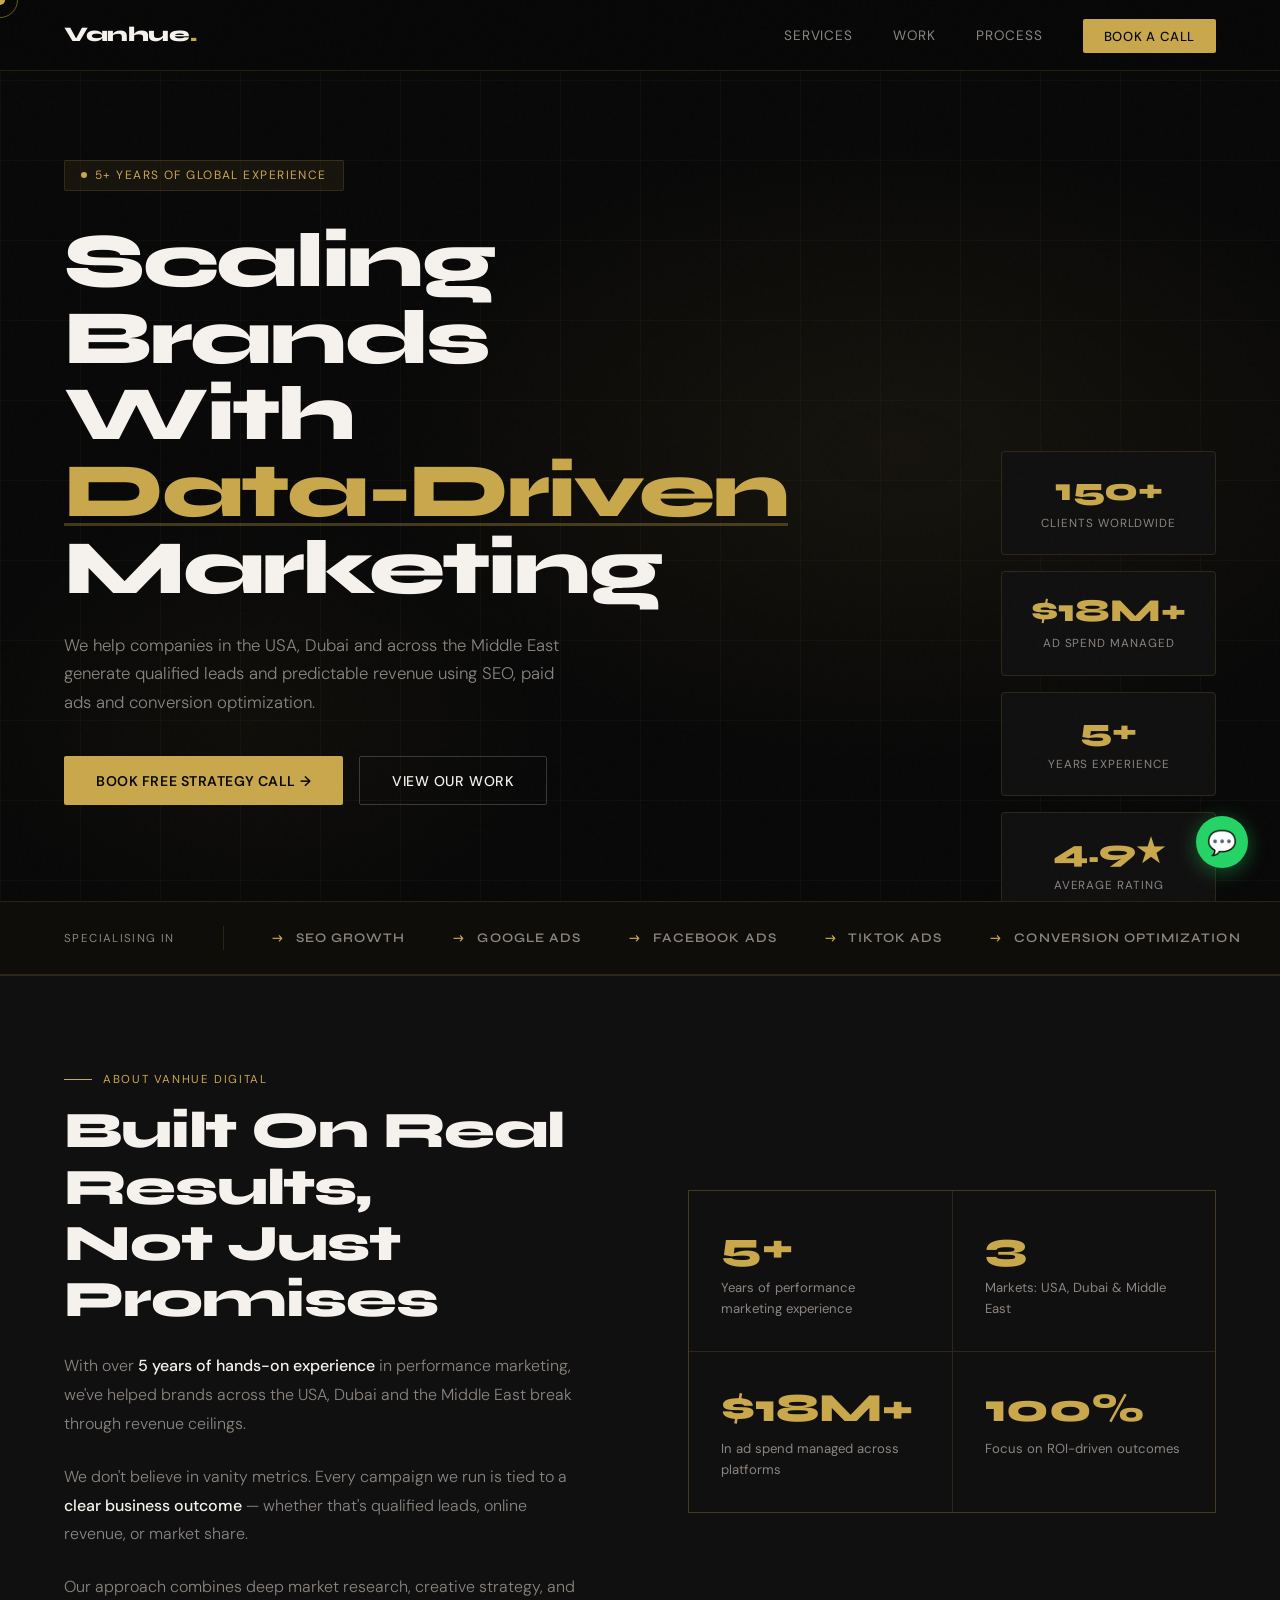
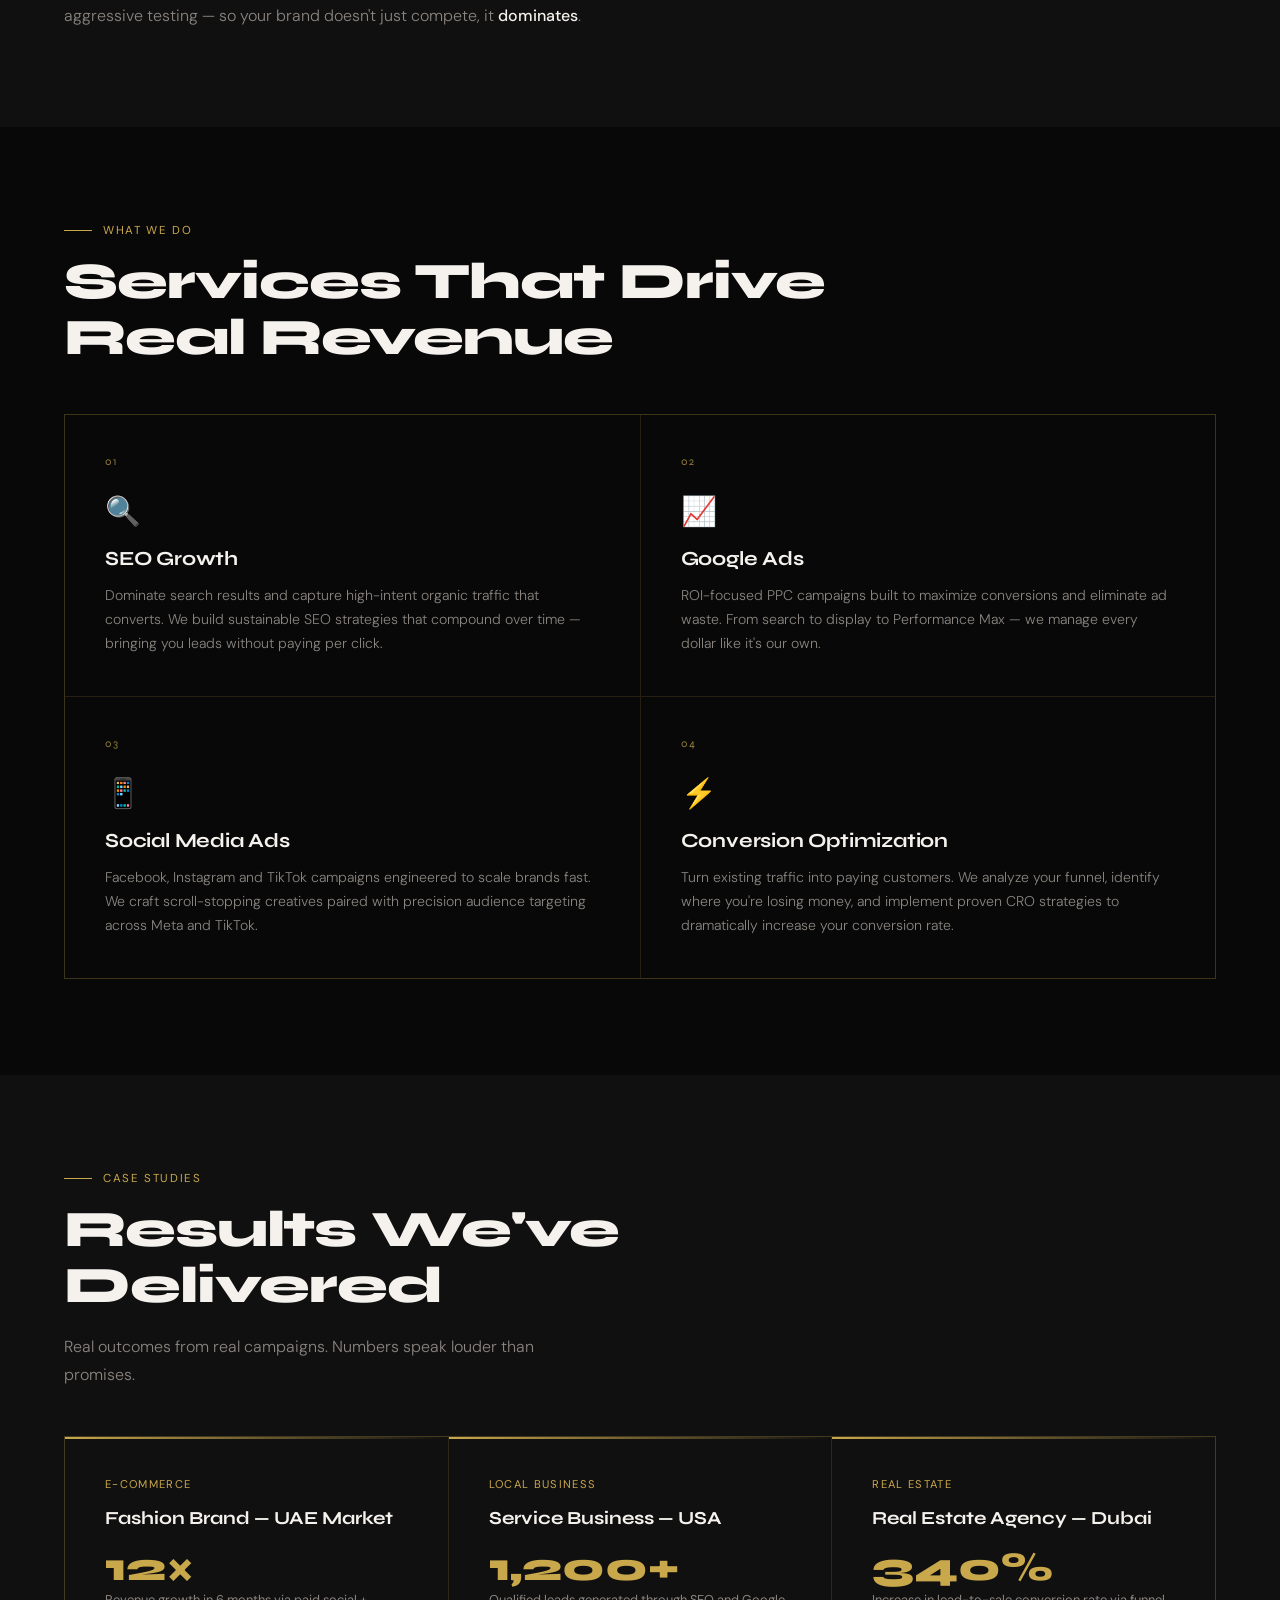
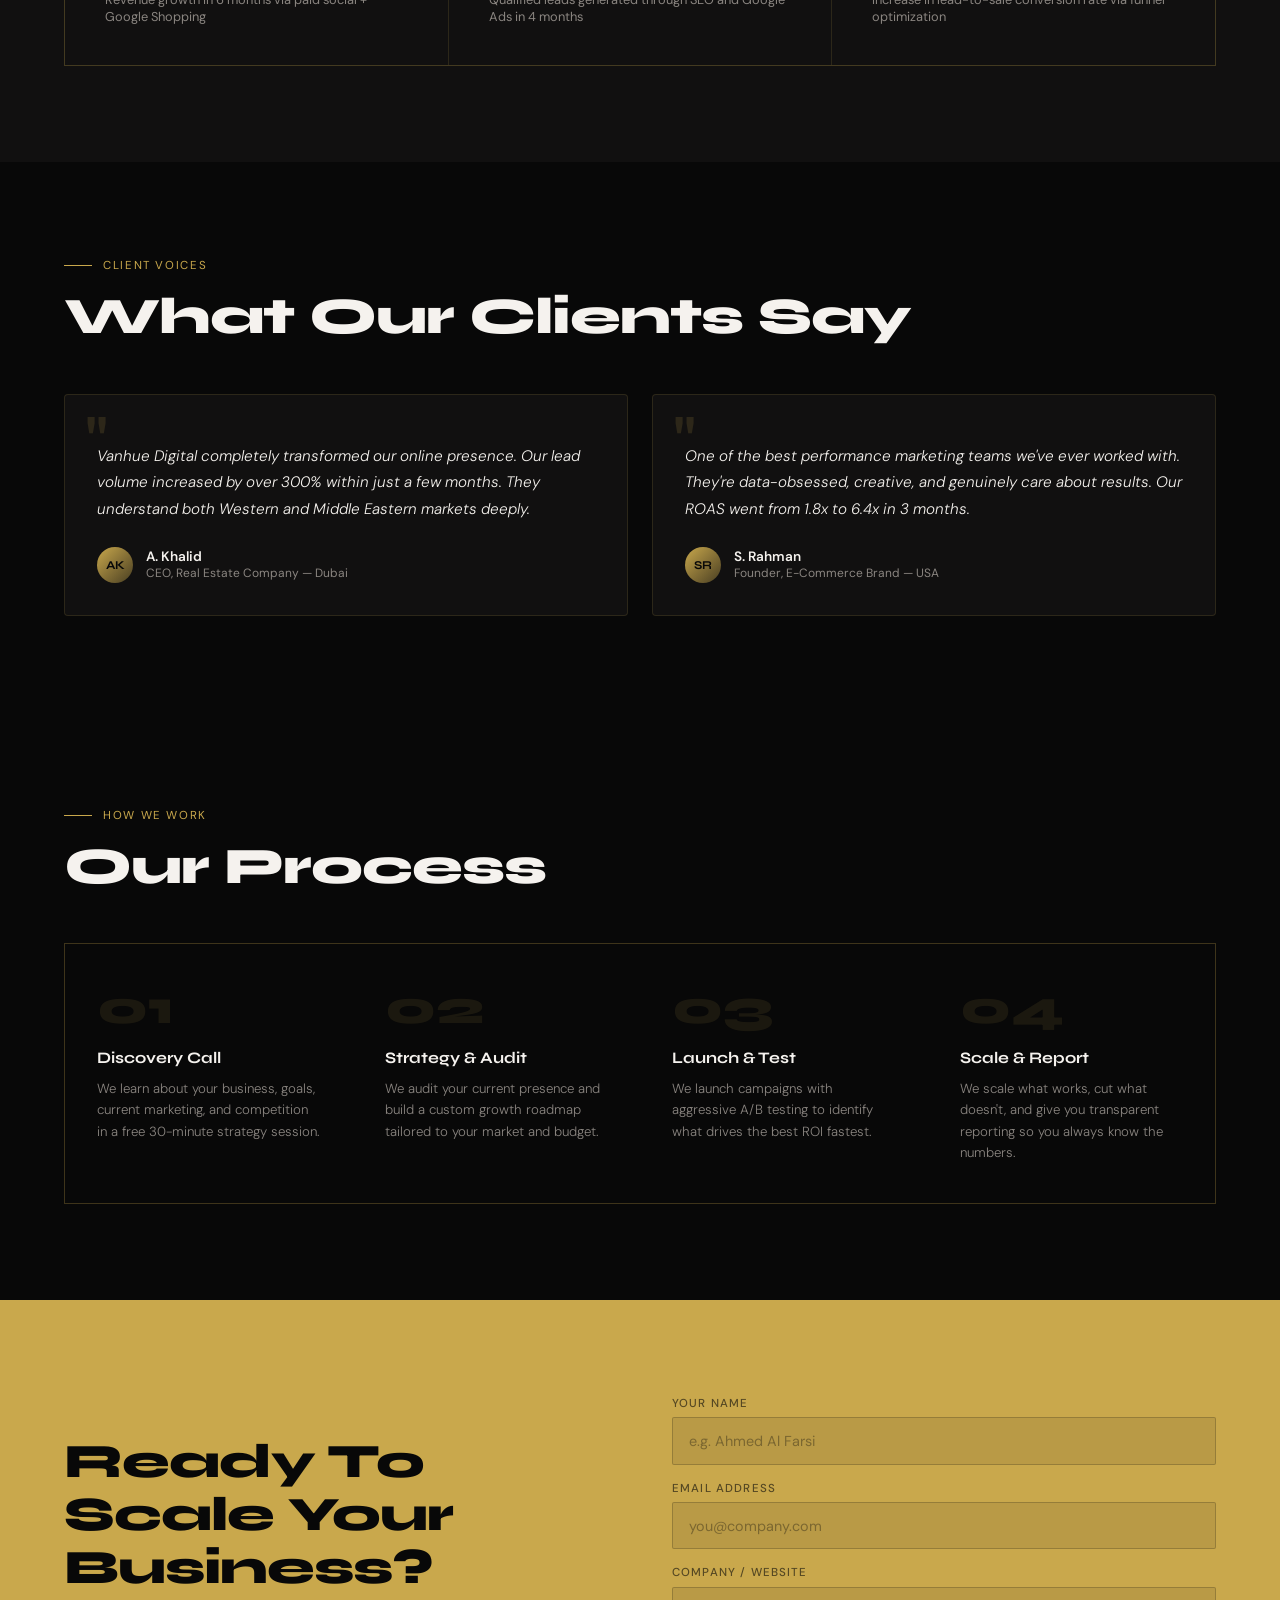
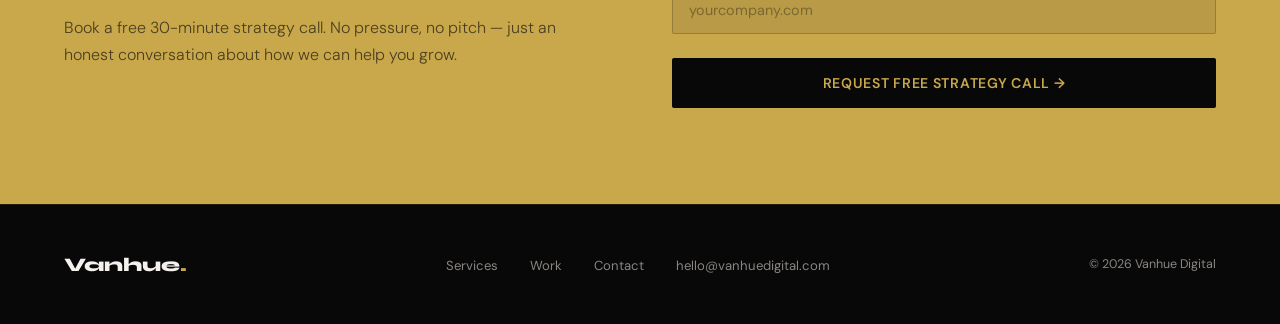
<file: index.html>
<!DOCTYPE html>
<html lang="en">
<head>
<meta charset="UTF-8">
<meta name="viewport" content="width=device-width, initial-scale=1.0">
<title>Vanhue Digital | Global Growth Marketing Agency</title>
<link href="https://fonts.googleapis.com/css2?family=Syne:wght@400;600;700;800&family=DM+Sans:wght@300;400;500&display=swap" rel="stylesheet">
<style>
  :root {
    --black: #080808;
    --white: #f5f2ee;
    --gold: #c9a84c;
    --gold-light: #e8c96a;
    --muted: #8a8580;
    --card-bg: #111010;
    --border: rgba(201,168,76,0.15);
  }

  *, *::before, *::after { margin: 0; padding: 0; box-sizing: border-box; }

  html { scroll-behavior: smooth; }

  body {
    background: var(--black);
    color: var(--white);
    font-family: 'DM Sans', sans-serif;
    overflow-x: hidden;
    cursor: none;
  }

  /* Custom Cursor */
  .cursor {
    width: 10px; height: 10px;
    background: var(--gold);
    border-radius: 50%;
    position: fixed;
    pointer-events: none;
    z-index: 9999;
    transition: transform 0.1s;
    transform: translate(-50%, -50%);
  }
  .cursor-ring {
    width: 36px; height: 36px;
    border: 1.5px solid var(--gold);
    border-radius: 50%;
    position: fixed;
    pointer-events: none;
    z-index: 9998;
    transition: transform 0.18s ease, width 0.2s, height 0.2s;
    transform: translate(-50%, -50%);
    opacity: 0.5;
  }

  /* Grain overlay */
  body::before {
    content: '';
    position: fixed;
    inset: 0;
    background-image: url("data:image/svg+xml,%3Csvg viewBox='0 0 256 256' xmlns='http://www.w3.org/2000/svg'%3E%3Cfilter id='noise'%3E%3CfeTurbulence type='fractalNoise' baseFrequency='0.9' numOctaves='4' stitchTiles='stitch'/%3E%3C/filter%3E%3Crect width='100%25' height='100%25' filter='url(%23noise)' opacity='0.04'/%3E%3C/svg%3E");
    pointer-events: none;
    z-index: 1000;
    opacity: 0.4;
  }

  /* NAV */
  nav {
    position: fixed;
    top: 0; left: 0; right: 0;
    z-index: 100;
    display: flex;
    justify-content: space-between;
    align-items: center;
    padding: 1.4rem 4rem;
    background: rgba(8,8,8,0.85);
    backdrop-filter: blur(12px);
    border-bottom: 1px solid var(--border);
  }

  .nav-logo {
    font-family: 'Syne', sans-serif;
    font-weight: 800;
    font-size: 1.3rem;
    letter-spacing: -0.02em;
    color: var(--white);
  }
  .nav-logo span { color: var(--gold); }

  .nav-links {
    display: flex;
    gap: 2.5rem;
    list-style: none;
  }
  .nav-links a {
    text-decoration: none;
    color: var(--muted);
    font-size: 0.85rem;
    letter-spacing: 0.06em;
    text-transform: uppercase;
    transition: color 0.2s;
  }
  .nav-links a:hover { color: var(--white); }

  .nav-cta {
    background: var(--gold);
    color: var(--black) !important;
    padding: 0.55rem 1.3rem;
    border-radius: 2px;
    font-weight: 500;
    font-size: 0.82rem !important;
    letter-spacing: 0.05em;
    transition: background 0.2s !important;
  }
  .nav-cta:hover { background: var(--gold-light) !important; color: var(--black) !important; }

  /* HERO */
  .hero {
    min-height: 100vh;
    display: flex;
    align-items: center;
    padding: 10rem 4rem 6rem;
    position: relative;
    overflow: hidden;
  }

  .hero-bg {
    position: absolute;
    inset: 0;
    background:
      radial-gradient(ellipse 60% 50% at 70% 50%, rgba(201,168,76,0.07) 0%, transparent 70%),
      radial-gradient(ellipse 40% 40% at 20% 80%, rgba(201,168,76,0.04) 0%, transparent 60%);
  }

  .hero-grid-lines {
    position: absolute;
    inset: 0;
    background-image:
      linear-gradient(rgba(201,168,76,0.04) 1px, transparent 1px),
      linear-gradient(90deg, rgba(201,168,76,0.04) 1px, transparent 1px);
    background-size: 80px 80px;
  }

  .hero-content {
    position: relative;
    z-index: 2;
    max-width: 780px;
  }

  .hero-tag {
    display: inline-flex;
    align-items: center;
    gap: 0.5rem;
    background: rgba(201,168,76,0.08);
    border: 1px solid var(--border);
    color: var(--gold);
    font-size: 0.75rem;
    letter-spacing: 0.12em;
    text-transform: uppercase;
    padding: 0.4rem 1rem;
    border-radius: 2px;
    margin-bottom: 2rem;
    animation: fadeUp 0.8s ease both;
  }
  .hero-tag::before {
    content: '';
    width: 6px; height: 6px;
    background: var(--gold);
    border-radius: 50%;
    animation: pulse 2s infinite;
  }

  @keyframes pulse {
    0%, 100% { opacity: 1; transform: scale(1); }
    50% { opacity: 0.4; transform: scale(0.7); }
  }

  h1 {
    font-family: 'Syne', sans-serif;
    font-weight: 800;
    font-size: clamp(2.8rem, 6vw, 5.5rem);
    line-height: 1.0;
    letter-spacing: -0.03em;
    margin-bottom: 1.5rem;
    animation: fadeUp 0.8s 0.1s ease both;
  }

  h1 em {
    font-style: normal;
    color: var(--gold);
    position: relative;
    display: inline-block;
  }
  h1 em::after {
    content: '';
    position: absolute;
    bottom: 4px;
    left: 0; right: 0;
    height: 3px;
    background: var(--gold);
    opacity: 0.3;
  }

  .hero-sub {
    font-size: 1.05rem;
    color: var(--muted);
    line-height: 1.7;
    max-width: 520px;
    margin-bottom: 2.5rem;
    animation: fadeUp 0.8s 0.2s ease both;
    font-weight: 300;
  }

  .hero-actions {
    display: flex;
    gap: 1rem;
    flex-wrap: wrap;
    animation: fadeUp 0.8s 0.3s ease both;
  }

  .btn-primary {
    background: var(--gold);
    color: var(--black);
    padding: 0.9rem 2rem;
    font-size: 0.88rem;
    font-weight: 600;
    letter-spacing: 0.04em;
    text-transform: uppercase;
    text-decoration: none;
    border-radius: 2px;
    transition: all 0.2s;
    display: inline-flex;
    align-items: center;
    gap: 0.5rem;
  }
  .btn-primary:hover {
    background: var(--gold-light);
    transform: translateY(-2px);
    box-shadow: 0 8px 30px rgba(201,168,76,0.3);
  }

  .btn-secondary {
    background: transparent;
    color: var(--white);
    padding: 0.9rem 2rem;
    font-size: 0.88rem;
    font-weight: 500;
    letter-spacing: 0.04em;
    text-transform: uppercase;
    text-decoration: none;
    border: 1px solid rgba(245,242,238,0.2);
    border-radius: 2px;
    transition: all 0.2s;
  }
  .btn-secondary:hover {
    border-color: var(--gold);
    color: var(--gold);
  }

  .hero-right {
    position: absolute;
    right: 4rem;
    top: 50%;
    transform: translateY(-50%);
    display: flex;
    flex-direction: column;
    gap: 1rem;
    z-index: 2;
    animation: fadeUp 0.8s 0.4s ease both;
  }

  .stat-card {
    background: var(--card-bg);
    border: 1px solid var(--border);
    padding: 1.4rem 1.8rem;
    border-radius: 4px;
    text-align: center;
    min-width: 150px;
  }
  .stat-num {
    font-family: 'Syne', sans-serif;
    font-size: 2rem;
    font-weight: 800;
    color: var(--gold);
    display: block;
    line-height: 1;
    margin-bottom: 0.3rem;
  }
  .stat-label {
    font-size: 0.73rem;
    color: var(--muted);
    letter-spacing: 0.08em;
    text-transform: uppercase;
  }

  @keyframes fadeUp {
    from { opacity: 0; transform: translateY(24px); }
    to { opacity: 1; transform: translateY(0); }
  }

  /* EXPERIENCE BAND */
  .exp-band {
    border-top: 1px solid var(--border);
    border-bottom: 1px solid var(--border);
    padding: 1.5rem 4rem;
    display: flex;
    align-items: center;
    gap: 3rem;
    background: rgba(201,168,76,0.03);
    overflow: hidden;
  }
  .exp-band-label {
    font-size: 0.72rem;
    letter-spacing: 0.12em;
    text-transform: uppercase;
    color: var(--muted);
    white-space: nowrap;
    flex-shrink: 0;
  }
  .exp-band-line { width: 1px; height: 24px; background: var(--border); flex-shrink: 0; }
  .exp-marquee {
    display: flex;
    gap: 3rem;
    animation: marquee 20s linear infinite;
    white-space: nowrap;
  }
  .exp-item {
    font-family: 'Syne', sans-serif;
    font-size: 0.82rem;
    font-weight: 600;
    letter-spacing: 0.08em;
    text-transform: uppercase;
    color: var(--muted);
  }
  .exp-item span { color: var(--gold); margin-right: 0.5rem; }

  @keyframes marquee {
    from { transform: translateX(0); }
    to { transform: translateX(-50%); }
  }

  /* SECTIONS */
  section { padding: 6rem 4rem; }

  .section-tag {
    font-size: 0.72rem;
    letter-spacing: 0.14em;
    text-transform: uppercase;
    color: var(--gold);
    margin-bottom: 1rem;
    display: flex;
    align-items: center;
    gap: 0.7rem;
  }
  .section-tag::before {
    content: '';
    width: 28px;
    height: 1px;
    background: var(--gold);
  }

  h2 {
    font-family: 'Syne', sans-serif;
    font-size: clamp(2rem, 4vw, 3.2rem);
    font-weight: 800;
    letter-spacing: -0.02em;
    line-height: 1.1;
    margin-bottom: 1.2rem;
  }

  .section-sub {
    color: var(--muted);
    font-size: 1rem;
    line-height: 1.7;
    max-width: 480px;
    font-weight: 300;
  }

  /* ABOUT */
  .about {
    background: var(--card-bg);
    display: grid;
    grid-template-columns: 1fr 1fr;
    gap: 6rem;
    align-items: center;
    border-top: 1px solid var(--border);
  }

  .about-right {
    display: grid;
    grid-template-columns: 1fr 1fr;
    gap: 1px;
    background: var(--border);
    border: 1px solid var(--border);
  }

  .about-fact {
    background: var(--card-bg);
    padding: 2rem;
  }
  .about-fact-num {
    font-family: 'Syne', sans-serif;
    font-size: 2.5rem;
    font-weight: 800;
    color: var(--gold);
    display: block;
    margin-bottom: 0.3rem;
  }
  .about-fact-label {
    font-size: 0.82rem;
    color: var(--muted);
    line-height: 1.5;
  }

  .about-text {
    font-size: 1rem;
    color: var(--muted);
    line-height: 1.8;
    font-weight: 300;
    margin-top: 1.5rem;
  }

  .about-highlight {
    color: var(--white);
    font-weight: 500;
  }

  /* SERVICES */
  .services-grid {
    display: grid;
    grid-template-columns: repeat(2, 1fr);
    gap: 1px;
    background: var(--border);
    border: 1px solid var(--border);
    margin-top: 3rem;
  }

  .service-card {
    background: var(--black);
    padding: 2.5rem;
    position: relative;
    overflow: hidden;
    transition: background 0.3s;
    cursor: none;
  }

  .service-card:hover { background: var(--card-bg); }

  .service-card::after {
    content: '';
    position: absolute;
    bottom: 0; left: 0;
    width: 0; height: 2px;
    background: var(--gold);
    transition: width 0.4s ease;
  }
  .service-card:hover::after { width: 100%; }

  .service-num {
    font-family: 'Syne', sans-serif;
    font-size: 0.7rem;
    color: var(--gold);
    letter-spacing: 0.12em;
    margin-bottom: 1.5rem;
    opacity: 0.7;
  }

  .service-icon {
    font-size: 1.8rem;
    margin-bottom: 1rem;
    display: block;
  }

  .service-title {
    font-family: 'Syne', sans-serif;
    font-size: 1.25rem;
    font-weight: 700;
    margin-bottom: 0.8rem;
    letter-spacing: -0.01em;
  }

  .service-desc {
    font-size: 0.88rem;
    color: var(--muted);
    line-height: 1.7;
    font-weight: 300;
  }

  /* CASE STUDIES */
  .case-studies { background: var(--card-bg); }

  .cases-grid {
    display: grid;
    grid-template-columns: repeat(3, 1fr);
    gap: 1px;
    background: var(--border);
    border: 1px solid var(--border);
    margin-top: 3rem;
  }

  .case-card {
    background: var(--card-bg);
    padding: 2.5rem;
    position: relative;
    overflow: hidden;
  }

  .case-card::before {
    content: '';
    position: absolute;
    top: 0; left: 0; right: 0;
    height: 2px;
    background: linear-gradient(90deg, var(--gold), transparent);
  }

  .case-industry {
    font-size: 0.7rem;
    letter-spacing: 0.12em;
    text-transform: uppercase;
    color: var(--gold);
    margin-bottom: 1rem;
  }

  .case-title {
    font-family: 'Syne', sans-serif;
    font-size: 1.15rem;
    font-weight: 700;
    margin-bottom: 1rem;
    line-height: 1.3;
  }

  .case-result {
    font-size: 2.5rem;
    font-family: 'Syne', sans-serif;
    font-weight: 800;
    color: var(--gold);
    line-height: 1;
    margin-bottom: 0.3rem;
  }

  .case-result-label {
    font-size: 0.8rem;
    color: var(--muted);
  }

  /* TESTIMONIALS */
  .testimonials-grid {
    display: grid;
    grid-template-columns: repeat(2, 1fr);
    gap: 1.5rem;
    margin-top: 3rem;
  }

  .testimonial-card {
    background: var(--card-bg);
    border: 1px solid var(--border);
    padding: 2rem;
    border-radius: 4px;
    position: relative;
  }

  .testimonial-card::before {
    content: '"';
    font-family: 'Syne', sans-serif;
    font-size: 5rem;
    color: var(--gold);
    opacity: 0.15;
    position: absolute;
    top: 0.5rem; left: 1.2rem;
    line-height: 1;
  }

  .testimonial-text {
    font-size: 0.95rem;
    line-height: 1.75;
    color: var(--white);
    font-weight: 300;
    margin-bottom: 1.5rem;
    padding-top: 1rem;
    font-style: italic;
  }

  .testimonial-author {
    display: flex;
    align-items: center;
    gap: 0.8rem;
  }

  .author-avatar {
    width: 36px; height: 36px;
    background: linear-gradient(135deg, var(--gold), rgba(201,168,76,0.3));
    border-radius: 50%;
    display: flex;
    align-items: center;
    justify-content: center;
    font-family: 'Syne', sans-serif;
    font-weight: 700;
    font-size: 0.75rem;
    color: var(--black);
  }

  .author-info { line-height: 1.3; }
  .author-name { font-size: 0.85rem; font-weight: 600; }
  .author-role { font-size: 0.75rem; color: var(--muted); }

  /* PROCESS */
  .process { background: var(--black); }

  .process-steps {
    display: grid;
    grid-template-columns: repeat(4, 1fr);
    gap: 0;
    margin-top: 3rem;
    border: 1px solid var(--border);
    background: var(--border);
  }

  .process-step {
    background: var(--black);
    padding: 2.5rem 2rem;
    position: relative;
  }

  .step-number {
    font-family: 'Syne', sans-serif;
    font-size: 3rem;
    font-weight: 800;
    color: rgba(201,168,76,0.1);
    line-height: 1;
    margin-bottom: 1rem;
  }

  .step-title {
    font-family: 'Syne', sans-serif;
    font-size: 1rem;
    font-weight: 700;
    margin-bottom: 0.7rem;
  }

  .step-desc {
    font-size: 0.83rem;
    color: var(--muted);
    line-height: 1.6;
    font-weight: 300;
  }

  /* CTA */
  .cta-section {
    background: var(--gold);
    padding: 6rem 4rem;
    display: grid;
    grid-template-columns: 1fr 1fr;
    align-items: center;
    gap: 4rem;
  }

  .cta-section h2 {
    color: var(--black);
    font-size: clamp(2rem, 4vw, 3rem);
  }

  .cta-section p {
    color: rgba(8,8,8,0.65);
    font-size: 1rem;
    line-height: 1.7;
    margin-top: 1rem;
    font-weight: 300;
  }

  .cta-right {
    display: flex;
    flex-direction: column;
    gap: 1rem;
  }

  .input-group {
    display: flex;
    flex-direction: column;
    gap: 0.4rem;
  }

  .input-group label {
    font-size: 0.72rem;
    letter-spacing: 0.1em;
    text-transform: uppercase;
    color: rgba(8,8,8,0.6);
    font-weight: 500;
  }

  .input-group input {
    background: rgba(8,8,8,0.08);
    border: 1.5px solid rgba(8,8,8,0.2);
    color: var(--black);
    padding: 0.85rem 1rem;
    font-size: 0.9rem;
    font-family: 'DM Sans', sans-serif;
    border-radius: 2px;
    outline: none;
    transition: border-color 0.2s;
  }

  .input-group input::placeholder { color: rgba(8,8,8,0.35); }
  .input-group input:focus { border-color: var(--black); }

  .btn-dark {
    background: var(--black);
    color: var(--gold);
    padding: 1rem 2rem;
    font-size: 0.88rem;
    font-weight: 600;
    letter-spacing: 0.05em;
    text-transform: uppercase;
    border: none;
    border-radius: 2px;
    cursor: none;
    transition: all 0.2s;
    margin-top: 0.5rem;
    font-family: 'DM Sans', sans-serif;
  }
  .btn-dark:hover {
    background: #1a1a1a;
    transform: translateY(-2px);
  }

  /* FOOTER */
  footer {
    background: var(--black);
    border-top: 1px solid var(--border);
    padding: 3rem 4rem;
    display: flex;
    justify-content: space-between;
    align-items: center;
  }

  .footer-logo {
    font-family: 'Syne', sans-serif;
    font-weight: 800;
    font-size: 1.2rem;
    color: var(--white);
  }
  .footer-logo span { color: var(--gold); }

  .footer-links {
    display: flex;
    gap: 2rem;
    list-style: none;
  }
  .footer-links a {
    text-decoration: none;
    color: var(--muted);
    font-size: 0.82rem;
    transition: color 0.2s;
  }
  .footer-links a:hover { color: var(--white); }

  .footer-copy {
    font-size: 0.78rem;
    color: var(--muted);
  }

  /* WHATSAPP */
  .whatsapp-btn {
    position: fixed;
    bottom: 2rem;
    right: 2rem;
    background: #25D366;
    width: 52px; height: 52px;
    border-radius: 50%;
    display: flex;
    align-items: center;
    justify-content: center;
    text-decoration: none;
    z-index: 200;
    box-shadow: 0 4px 20px rgba(37,211,102,0.4);
    transition: transform 0.2s;
    font-size: 1.5rem;
  }
  .whatsapp-btn:hover { transform: scale(1.1); }

  /* SCROLL INDICATOR */
  .scroll-line {
    position: fixed;
    top: 0; left: 0;
    height: 2px;
    background: var(--gold);
    z-index: 500;
    transition: width 0.1s;
  }

  /* Responsive */
  @media (max-width: 900px) {
    nav { padding: 1.2rem 1.5rem; }
    .nav-links { display: none; }
    .hero { padding: 8rem 1.5rem 4rem; }
    .hero-right { display: none; }
    section { padding: 4rem 1.5rem; }
    .about { grid-template-columns: 1fr; gap: 2rem; }
    .services-grid { grid-template-columns: 1fr; }
    .cases-grid { grid-template-columns: 1fr; }
    .testimonials-grid { grid-template-columns: 1fr; }
    .process-steps { grid-template-columns: 1fr 1fr; }
    .cta-section { grid-template-columns: 1fr; }
    footer { flex-direction: column; gap: 1.5rem; text-align: center; }
    .exp-band { padding: 1.2rem 1.5rem; }
  }
</style>
</head>
<body>

<div class="cursor" id="cursor"></div>
<div class="cursor-ring" id="cursorRing"></div>
<div class="scroll-line" id="scrollLine"></div>

<!-- NAV -->
<nav>
  <div class="nav-logo">Vanhue<span>.</span></div>
  <ul class="nav-links">
    <li><a href="#services">Services</a></li>
    <li><a href="#work">Work</a></li>
    <li><a href="#process">Process</a></li>
    <li><a href="#contact" class="nav-cta">Book a Call</a></li>
  </ul>
</nav>

<!-- HERO -->
<section class="hero" id="home">
  <div class="hero-bg"></div>
  <div class="hero-grid-lines"></div>
  <div class="hero-content">
    <div class="hero-tag">5+ Years of Global Experience</div>
    <h1>Scaling Brands<br>With <em>Data-Driven</em><br>Marketing</h1>
    <p class="hero-sub">We help companies in the USA, Dubai and across the Middle East generate qualified leads and predictable revenue using SEO, paid ads and conversion optimization.</p>
    <div class="hero-actions">
      <a href="#contact" class="btn-primary">Book Free Strategy Call →</a>
      <a href="#work" class="btn-secondary">View Our Work</a>
    </div>
  </div>

  <div class="hero-right">
    <div class="stat-card">
      <span class="stat-num">150+</span>
      <span class="stat-label">Clients Worldwide</span>
    </div>
    <div class="stat-card">
      <span class="stat-num">$18M+</span>
      <span class="stat-label">Ad Spend Managed</span>
    </div>
    <div class="stat-card">
      <span class="stat-num">5+</span>
      <span class="stat-label">Years Experience</span>
    </div>
    <div class="stat-card">
      <span class="stat-num">4.9★</span>
      <span class="stat-label">Average Rating</span>
    </div>
  </div>
</section>

<!-- MARQUEE BAND -->
<div class="exp-band">
  <span class="exp-band-label">Specialising In</span>
  <div class="exp-band-line"></div>
  <div class="exp-marquee">
    <span class="exp-item"><span>→</span> SEO Growth</span>
    <span class="exp-item"><span>→</span> Google Ads</span>
    <span class="exp-item"><span>→</span> Facebook Ads</span>
    <span class="exp-item"><span>→</span> TikTok Ads</span>
    <span class="exp-item"><span>→</span> Conversion Optimization</span>
    <span class="exp-item"><span>→</span> Lead Generation</span>
    <span class="exp-item"><span>→</span> E-Commerce Scaling</span>
    <span class="exp-item"><span>→</span> Middle East Markets</span>
    <span class="exp-item"><span>→</span> SEO Growth</span>
    <span class="exp-item"><span>→</span> Google Ads</span>
    <span class="exp-item"><span>→</span> Facebook Ads</span>
    <span class="exp-item"><span>→</span> TikTok Ads</span>
    <span class="exp-item"><span>→</span> Conversion Optimization</span>
    <span class="exp-item"><span>→</span> Lead Generation</span>
  </div>
</div>

<!-- ABOUT -->
<section class="about" id="about">
  <div class="about-left">
    <div class="section-tag">About Vanhue Digital</div>
    <h2>Built On Real Results,<br>Not Just Promises</h2>
    <p class="about-text">
      With over <span class="about-highlight">5 years of hands-on experience</span> in performance marketing, we've helped brands across the USA, Dubai and the Middle East break through revenue ceilings.
    </p>
    <p class="about-text">
      We don't believe in vanity metrics. Every campaign we run is tied to a <span class="about-highlight">clear business outcome</span> — whether that's qualified leads, online revenue, or market share.
    </p>
    <p class="about-text" style="margin-top: 1.5rem;">
      Our approach combines deep market research, creative strategy, and aggressive testing — so your brand doesn't just compete, it <span class="about-highlight">dominates</span>.
    </p>
  </div>
  <div class="about-right">
    <div class="about-fact">
      <span class="about-fact-num">5+</span>
      <span class="about-fact-label">Years of performance marketing experience</span>
    </div>
    <div class="about-fact">
      <span class="about-fact-num">3</span>
      <span class="about-fact-label">Markets: USA, Dubai & Middle East</span>
    </div>
    <div class="about-fact">
      <span class="about-fact-num">$18M+</span>
      <span class="about-fact-label">In ad spend managed across platforms</span>
    </div>
    <div class="about-fact">
      <span class="about-fact-num">100%</span>
      <span class="about-fact-label">Focus on ROI-driven outcomes</span>
    </div>
  </div>
</section>

<!-- SERVICES -->
<section id="services">
  <div class="section-tag">What We Do</div>
  <h2>Services That Drive<br>Real Revenue</h2>
  <div class="services-grid">
    <div class="service-card">
      <div class="service-num">01</div>
      <span class="service-icon">🔍</span>
      <div class="service-title">SEO Growth</div>
      <p class="service-desc">Dominate search results and capture high-intent organic traffic that converts. We build sustainable SEO strategies that compound over time — bringing you leads without paying per click.</p>
    </div>
    <div class="service-card">
      <div class="service-num">02</div>
      <span class="service-icon">📈</span>
      <div class="service-title">Google Ads</div>
      <p class="service-desc">ROI-focused PPC campaigns built to maximize conversions and eliminate ad waste. From search to display to Performance Max — we manage every dollar like it's our own.</p>
    </div>
    <div class="service-card">
      <div class="service-num">03</div>
      <span class="service-icon">📱</span>
      <div class="service-title">Social Media Ads</div>
      <p class="service-desc">Facebook, Instagram and TikTok campaigns engineered to scale brands fast. We craft scroll-stopping creatives paired with precision audience targeting across Meta and TikTok.</p>
    </div>
    <div class="service-card">
      <div class="service-num">04</div>
      <span class="service-icon">⚡</span>
      <div class="service-title">Conversion Optimization</div>
      <p class="service-desc">Turn existing traffic into paying customers. We analyze your funnel, identify where you're losing money, and implement proven CRO strategies to dramatically increase your conversion rate.</p>
    </div>
  </div>
</section>

<!-- CASE STUDIES -->
<section class="case-studies" id="work">
  <div class="section-tag">Case Studies</div>
  <h2>Results We've<br>Delivered</h2>
  <p class="section-sub">Real outcomes from real campaigns. Numbers speak louder than promises.</p>
  <div class="cases-grid">
    <div class="case-card">
      <div class="case-industry">E-Commerce</div>
      <div class="case-title">Fashion Brand — UAE Market</div>
      <div class="case-result">12×</div>
      <div class="case-result-label">Revenue growth in 6 months via paid social + Google Shopping</div>
    </div>
    <div class="case-card">
      <div class="case-industry">Local Business</div>
      <div class="case-title">Service Business — USA</div>
      <div class="case-result">1,200+</div>
      <div class="case-result-label">Qualified leads generated through SEO and Google Ads in 4 months</div>
    </div>
    <div class="case-card">
      <div class="case-industry">Real Estate</div>
      <div class="case-title">Real Estate Agency — Dubai</div>
      <div class="case-result">340%</div>
      <div class="case-result-label">Increase in lead-to-sale conversion rate via funnel optimization</div>
    </div>
  </div>
</section>

<!-- TESTIMONIALS -->
<section id="testimonials">
  <div class="section-tag">Client Voices</div>
  <h2>What Our Clients Say</h2>
  <div class="testimonials-grid">
    <div class="testimonial-card">
      <p class="testimonial-text">Vanhue Digital completely transformed our online presence. Our lead volume increased by over 300% within just a few months. They understand both Western and Middle Eastern markets deeply.</p>
      <div class="testimonial-author">
        <div class="author-avatar">AK</div>
        <div class="author-info">
          <div class="author-name">A. Khalid</div>
          <div class="author-role">CEO, Real Estate Company — Dubai</div>
        </div>
      </div>
    </div>
    <div class="testimonial-card">
      <p class="testimonial-text">One of the best performance marketing teams we've ever worked with. They're data-obsessed, creative, and genuinely care about results. Our ROAS went from 1.8x to 6.4x in 3 months.</p>
      <div class="testimonial-author">
        <div class="author-avatar">SR</div>
        <div class="author-info">
          <div class="author-name">S. Rahman</div>
          <div class="author-role">Founder, E-Commerce Brand — USA</div>
        </div>
      </div>
    </div>
  </div>
</section>

<!-- PROCESS -->
<section class="process" id="process">
  <div class="section-tag">How We Work</div>
  <h2>Our Process</h2>
  <div class="process-steps">
    <div class="process-step">
      <div class="step-number">01</div>
      <div class="step-title">Discovery Call</div>
      <p class="step-desc">We learn about your business, goals, current marketing, and competition in a free 30-minute strategy session.</p>
    </div>
    <div class="process-step">
      <div class="step-number">02</div>
      <div class="step-title">Strategy & Audit</div>
      <p class="step-desc">We audit your current presence and build a custom growth roadmap tailored to your market and budget.</p>
    </div>
    <div class="process-step">
      <div class="step-number">03</div>
      <div class="step-title">Launch & Test</div>
      <p class="step-desc">We launch campaigns with aggressive A/B testing to identify what drives the best ROI fastest.</p>
    </div>
    <div class="process-step">
      <div class="step-number">04</div>
      <div class="step-title">Scale & Report</div>
      <p class="step-desc">We scale what works, cut what doesn't, and give you transparent reporting so you always know the numbers.</p>
    </div>
  </div>
</section>

<!-- CTA / CONTACT -->
<section class="cta-section" id="contact">
  <div>
    <h2>Ready To Scale Your Business?</h2>
    <p>Book a free 30-minute strategy call. No pressure, no pitch — just an honest conversation about how we can help you grow.</p>
  </div>
  <div class="cta-right">
    <div class="input-group">
      <label>Your Name</label>
      <input type="text" placeholder="e.g. Ahmed Al Farsi">
    </div>
    <div class="input-group">
      <label>Email Address</label>
      <input type="email" placeholder="you@company.com">
    </div>
    <div class="input-group">
      <label>Company / Website</label>
      <input type="text" placeholder="yourcompany.com">
    </div>
    <button class="btn-dark">Request Free Strategy Call →</button>
  </div>
</section>

<!-- FOOTER -->
<footer>
  <div class="footer-logo">Vanhue<span>.</span></div>
  <ul class="footer-links">
    <li><a href="#services">Services</a></li>
    <li><a href="#work">Work</a></li>
    <li><a href="#contact">Contact</a></li>
    <li><a href="mailto:hello@vanhuedigital.com">hello@vanhuedigital.com</a></li>
  </ul>
  <span class="footer-copy">© 2026 Vanhue Digital</span>
</footer>

<!-- WHATSAPP -->
<a href="https://wa.me/918297908974" class="whatsapp-btn" title="Chat on WhatsApp">💬</a>

<script>
  // Custom cursor
  const cursor = document.getElementById('cursor');
  const ring = document.getElementById('cursorRing');
  let mx = 0, my = 0, rx = 0, ry = 0;

  document.addEventListener('mousemove', e => {
    mx = e.clientX; my = e.clientY;
    cursor.style.left = mx + 'px';
    cursor.style.top = my + 'px';
  });

  function animateRing() {
    rx += (mx - rx) * 0.12;
    ry += (my - ry) * 0.12;
    ring.style.left = rx + 'px';
    ring.style.top = ry + 'px';
    requestAnimationFrame(animateRing);
  }
  animateRing();

  // Scroll progress
  const scrollLine = document.getElementById('scrollLine');
  window.addEventListener('scroll', () => {
    const pct = (window.scrollY / (document.body.scrollHeight - window.innerHeight)) * 100;
    scrollLine.style.width = pct + '%';
  });

  // Hover cursor scale
  document.querySelectorAll('a, button, .service-card, .case-card').forEach(el => {
    el.addEventListener('mouseenter', () => {
      ring.style.width = '60px';
      ring.style.height = '60px';
      ring.style.opacity = '0.8';
    });
    el.addEventListener('mouseleave', () => {
      ring.style.width = '36px';
      ring.style.height = '36px';
      ring.style.opacity = '0.5';
    });
  });

  // Intersection observer for animations
  const observer = new IntersectionObserver((entries) => {
    entries.forEach(entry => {
      if (entry.isIntersecting) {
        entry.target.style.opacity = '1';
        entry.target.style.transform = 'translateY(0)';
      }
    });
  }, { threshold: 0.1 });

  document.querySelectorAll('.service-card, .case-card, .testimonial-card, .process-step, .about-fact').forEach(el => {
    el.style.opacity = '0';
    el.style.transform = 'translateY(20px)';
    el.style.transition = 'opacity 0.5s ease, transform 0.5s ease';
    observer.observe(el);
  });
</script>
</body>
</html>
</file>
